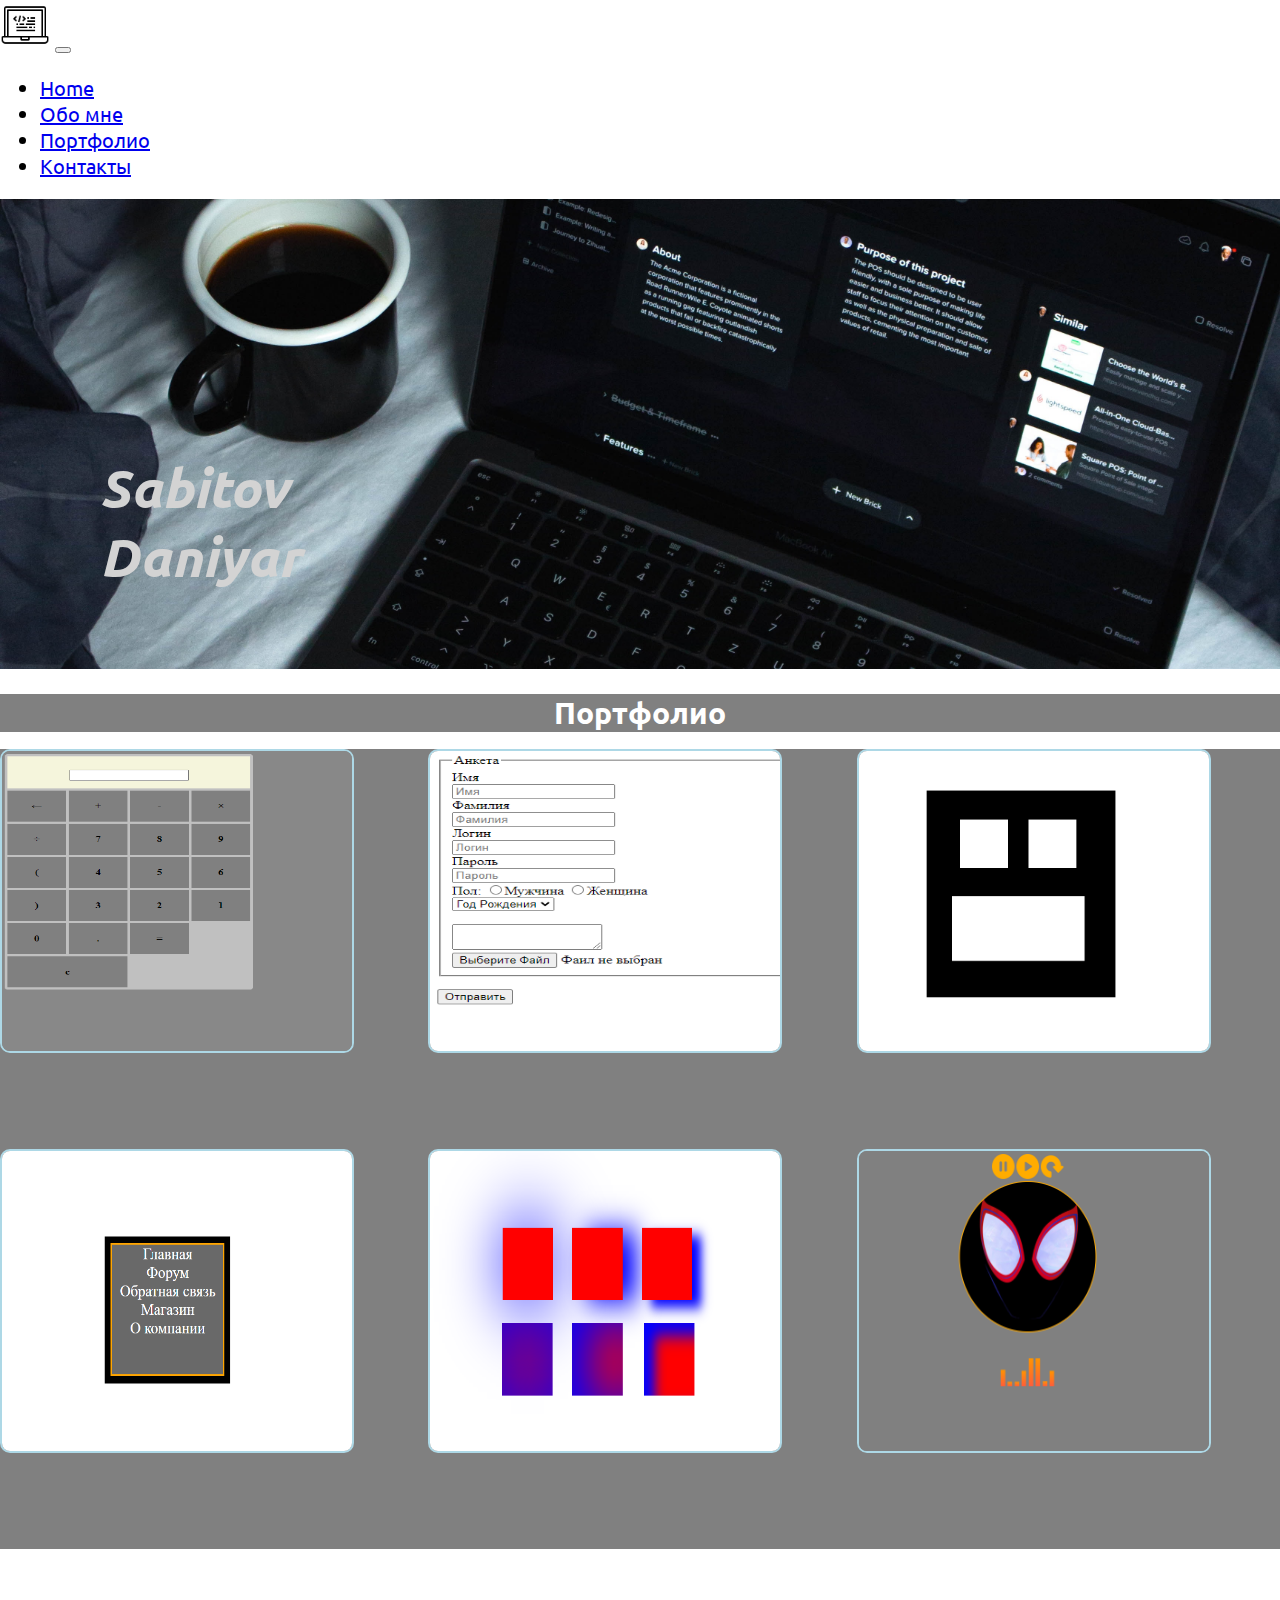
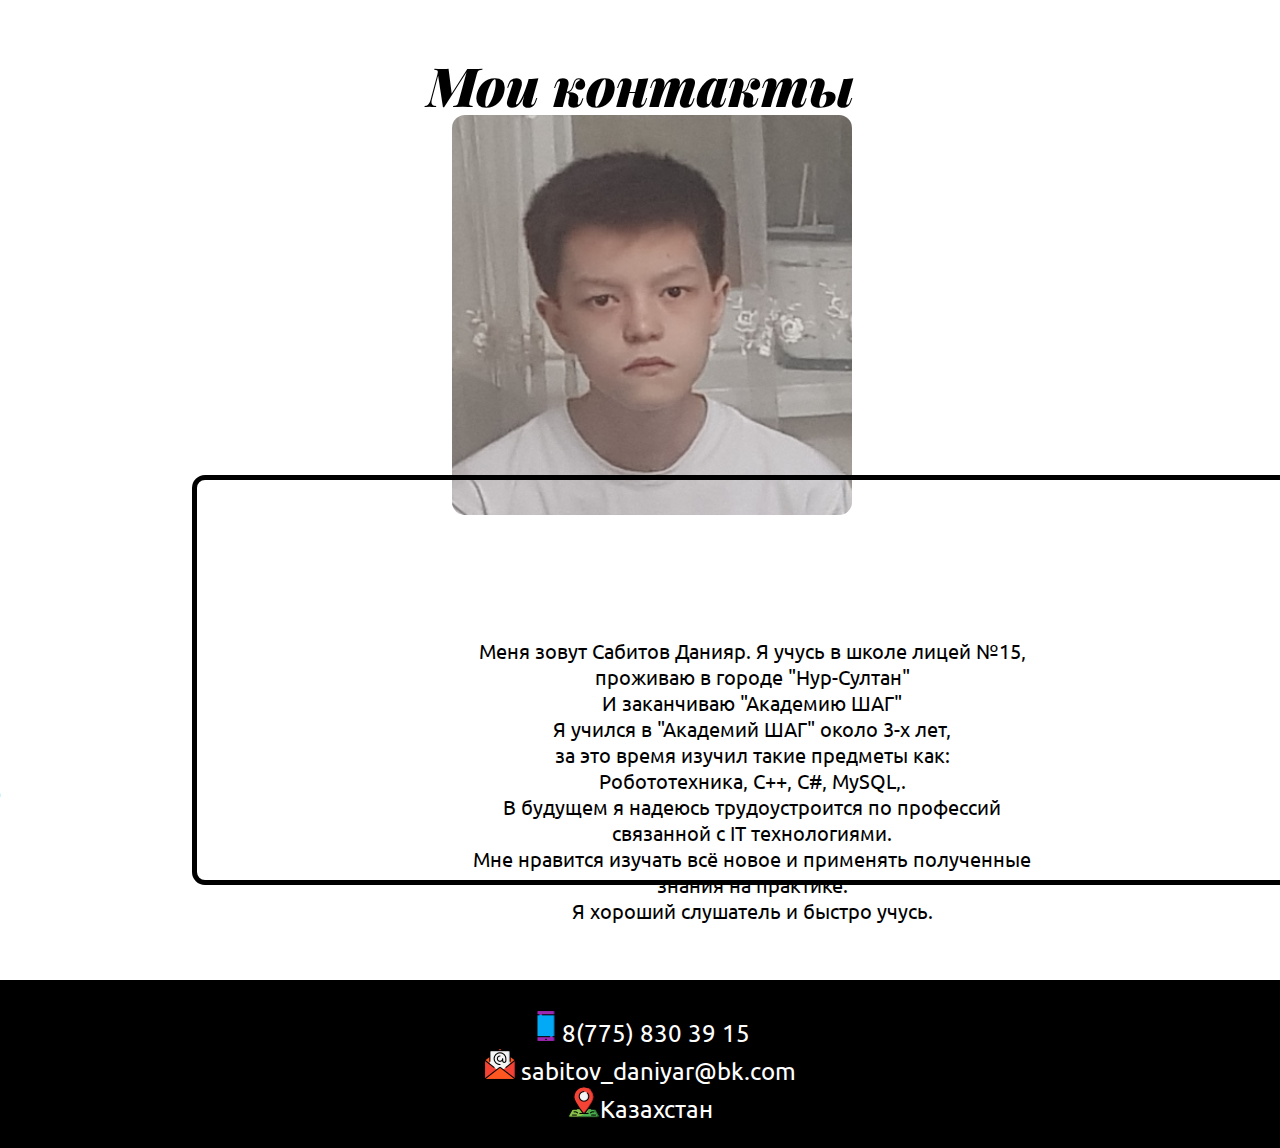
<file: index.html>
<!doctype html>
<html lang="en">
  <head>
    <meta charset="utf-8">
    <meta name="viewport" content="width=device-width, initial-scale=1, shrink-to-fit=no">
    <link rel="stylesheet" href="https://cdn.jsdelivr.net/npm/bootstrap@4.6.0/dist/css/bootstrap.min.css" integrity="sha384-B0vP5xmATw1+K9KRQjQERJvTumQW0nPEzvF6L/Z6nronJ3oUOFUFpCjEUQouq2+l" crossorigin="anonymous">
     <link rel="stylesheet" type="text/css" href="style.css">
      <link rel="preconnect" href="https://fonts.gstatic.com">
<link href="https://fonts.googleapis.com/css2?family=Ubuntu&display=swap" rel="stylesheet">
      <link rel="preconnect" href="https://fonts.gstatic.com">
<link href="https://fonts.googleapis.com/css2?family=Playfair+Display:ital@0;1&display=swap" rel="stylesheet">
     <link rel="stylesheet" type="text/css" href="media.css">
     
    <title>Web</title>
  </head>
  <body>
        <!-- Навигационное меню и логотип-->
      <nav class="navbar navbar-light navbar-expand-md bg-light justify-content-center sticky-top">
    <a href="/" class="navbar-brand d-flex w-50 mr-auto"><img src="images/coding.png" width="50" height="100"></a>
    <button class="navbar-toggler" type="button" data-toggle="collapse" data-target="#collapsingNavbar3">
        <span class="navbar-toggler-icon"></span>
    </button>     
    <div class="navbar-collapse collapse w-100" id="collapsingNavbar3">
        <ul class="nav navbar-nav ml-auto w-100 justify-content-end">
            <li class="nav-item">
                <a class="nav-link" href="index.html">Home</a>
            </li> 
            <li class="nav-item">
                <a class="nav-link" href="#about">Обо мне</a>
            </li>
            <li class="nav-item">
                <a class="nav-link" href="#por">Портфолио</a>
            </li>
            <li class="nav-item">
                <a class="nav-link" href="#contact1">Контакты</a>       
            </li>   
        </ul>
    </div>
</nav>   
            <!-- Имя и задний фон -->
          <container class="name">
          <p class="nametxt" id="por"><i>Sabitov<br>Daniyar</i></p>
          </container>
             
           <!-- Портфолио grid -->
           <center>
            <h2 class="abcd">Портфолио</h2>
           <container class="portfolio">
            <img src="images/job2.png" class="place">
            <img src="images/job6.png" class="place">
            <img src="images/job9.png" class="place">
            <img src="images/job7.png" class="place">
            <img src="images/job1.png" class="place">
            <img src="images/job12.png" class="place">               
           </container>   
           </center>
                <!-- Контакты -->
          <div class="contactnotify">
          <h3 class="note">Мои контакты</h3>
          <center>
              <button type="button" class="btn btn-light btn-lg mt-3"><a href="#contact1">Контакты</a></button>
          </center>      
          </div>
      <center>
      <h2 class="ab">Обо мне</h2>
      </center>
          <!-- Обо мне -->
      <div id="about"></div>
          <container class="aboutme">
          <img src="images/fc.jfif" class="aboutmepic">
              <div class="info">
              <h3 class="abouth">Сабитов Данияр</h3>
              <p class="aboutp">Меня зовут Сабитов Данияр. Я учусь в школе лицей №15,<br>проживаю в городе "Нур-Султан"<br>И заканчиваю "Академию ШАГ"<br>
              Я учился в "Академий ШАГ" около 3-х лет,<br>за это время изучил такие предметы как: <br>
              Робототехника, C++, C#, MySQL,.<br> В будущем я надеюсь трудоустроится по профессий связанной с IT технологиями.<br>
              Мне нравится изучать всё новое и применять полученные знания на практике.<br>
              Я хороший слушатель и быстро учусь.
              </p>
              </div>
          </container>
    
       <footer class="contacts" id="contact1">
           <p class="cont"><img src="images/phone.png" class="phone">8(775) 830 39 15<br><img src="images/email.png" class="email">sabitov_daniyar@bk.com<br><img src="images/location.png">Казахстан</p>
      </footer>   
      
    
    <script src="https://code.jquery.com/jquery-3.5.1.slim.min.js" integrity="sha384-DfXdz2htPH0lsSSs5nCTpuj/zy4C+OGpamoFVy38MVBnE+IbbVYUew+OrCXaRkfj" crossorigin="anonymous"></script>
    <script src="https://cdn.jsdelivr.net/npm/popper.js@1.16.1/dist/umd/popper.min.js" integrity="sha384-9/reFTGAW83EW2RDu2S0VKaIzap3H66lZH81PoYlFhbGU+6BZp6G7niu735Sk7lN" crossorigin="anonymous"></script>
    <script src="https://cdn.jsdelivr.net/npm/bootstrap@4.6.0/dist/js/bootstrap.min.js" integrity="sha384-+YQ4JLhjyBLPDQt//I+STsc9iw4uQqACwlvpslubQzn4u2UU2UFM80nGisd026JF" crossorigin="anonymous"></script>
    
  </body>
</html
</file>
<file: style.css>
body
{
    font-family: 'Ubuntu', sans-serif;
    min-width: 320px;
    font-size: 20px;
    margin: 0;
    overflow-x: hidden;  

}


img{
    max-width: 100%;
    height: auto;

}

.name{
    display: inline-block;
    background-image: url(images/walling-XLqiL-rz4V8-unsplash.jpg);
    width: 100%;
    height: 470px;
    background-position: center;
    background-size: cover;
    object-fit: scale-down;
    background-attachment: fixed;
    background-repeat: no-repeat;
}

.nametxt{
    font-weight: 700;
    display: inline-block;
    position: relative;
    top: 200px;
    left: 100px;
    color: lightgray;
    font-size: 54px;
}



.portfolio{
    display: grid;
    grid-gap: 5px;
    height: 470px;
    margin-top: -8px;
    background: #808080;
    grid-template-columns: repeat(3, 1fr);
    grid-template-rows: 300px;
    grid-row-gap: 100px;
    height: 800px;

}



.place{
    border: 2px solid lightblue;
    border-radius: 10px;
    transition: transform .2s; 
    height: 300px;
    width: 350px;
    
}

.place:hover{
  transform: scale(1.5);
  
}

.contactnotify{
    display: inline-block;
    position: relative;
    width: 100%;
    height: 270px;
    background-image: url(images/parallax.jfif);
    object-fit: scale-down;
    background-attachment: fixed;
    background-position: center;
    background-repeat: no-repeat;
    background-size: cover;
}

.note{
    font-family: 'Playfair Display', serif;
    font-style: italic;
    text-align: center;
    margin-top: 100px;
    color: Black;
    font-weight: 900;
    font-size: 54px;
}

.aboutme{
    display: inline-block;
    margin-top: 2%;
    position: relative;
}


.aboutmepic{
    display: inline-block;
    height: 400px;
    width: 400px;
    margin-left: 120px;
    margin-top: -230px;

    border-radius: 13px;
}


.ab{
    display: inline-block;
 
}
.abcd{
    background: #808080;
    color: white;
}
.aboutp{
    display: inline-block;
    position: relative;
    margin-left: -220px;
    top: 60px;
}

.abouth{
    display: inline-block;
    position: relative;
    top: -220px;
    margin-left: 30px;
} 

.contacts{
    background-color: black;
    display: inline-block;
    position: relative;
    top: 50px; 
    margin-bottom: -160px;
    width: 100%;
}

.cont{
    color: white;
    font-size: 24px;
    margin-top: 30px;
    text-align: center;
}
.page{
    height: 850px;
    width: 100%;
    display: grid;
    grid-gap: 5px;
    grid-template-columns: repeat(3, 1fr);
    grid-template-rows: 300px;
    grid-row-gap: 100px;
    margin-left: 15%;
}

.info{
    display: inline-block;
    position: relative;
    border: 5px solid black;
    border-radius: 13px;
    top: -45px;
    height: 390px;
    padding: 5px;
}

.phone{
    height: 32px;
    width: 32px;
    display: inline-block;
    position: relative;
}

.email{
    height: 32px;
    width: 32px;
    margin-right: 5px;
    display: inline-block;
    position: relative;
}
</file>
<file: media.css>
@media only screen and (max-width: 1200px){
 
    .aboutme{
        margin-top: 3%;
        margin-left: 170px;
    } 
}

@media only screen and (max-width: 1282px){
 
    .aboutme{
        margin-top: 3%;
        margin-left: 170px;
    }
    p.aboutp{
        margin-left: 680px;
        top: 56px;
    }
    
    
}

@media  only screen and (max-width: 1332px){    
    .aboutp{
        top: 400px;
        left: -420px;
    }
    .abouth{
        top: 270px;
        left: -420px;
    }
    .aboutmepic{
        margin-left: 260px;
    }
    
    p.aboutp{
        text-align: center;
    }
    
}

@media  only screen and (max-width: 1068px){ 
    .abouth{
        top: 10px;
        left: 220px;
    }
    p.aboutp{
        top: 15px;
        
    }
}
@media  only screen and (max-width: 1044px){    
    .aboutme{
        margin-left: 15%;
    }
    
    .portfolio{
        grid-template-columns: repeat(2, 1fr);
        height: 1200px;
    }
    
    .contactnotify{
        margin-top: 0;
    }
    
}

@media  only screen and (max-width: 990px){    
    .aboutme{
        left: -100px;
        width: 200px;
    }
    p.aboutp{
         width: 500px;
    }
    
}

@media only screen and (max-width: 768px);
    
    .aboutme{
        margin-left: 15%;
        width: 100%;
    }
}

@media only screen and (max-width: 820px){
    
    .aboutme{
        margin-left: -13%;
    }
    .aboutp{
       top: 10%;
    }
}

@media only screen and (max-width: 754px){  
    .aboutme{
        margin-left: 5%;
        width: 500px;
        
    }
    
     .abouth{
        top: 10px;
        left: 230px;
    }
    p.aboutp{
        
        margin-left: 670px;
        margin-top: -10px;
    }
}


@media only screen and (max-width: 652px){
    .portfolio{
        grid-template-columns: repeat(2, 1fr);
    }
    
    .aboutme{
        margin-left: 10%;
    }
    .aboutp{
       
        margin-left: 50px;
        margin-top: 450px;
    }
    .abouth{
        top: 10px;
        left: 40px;
    }
}
</file>
